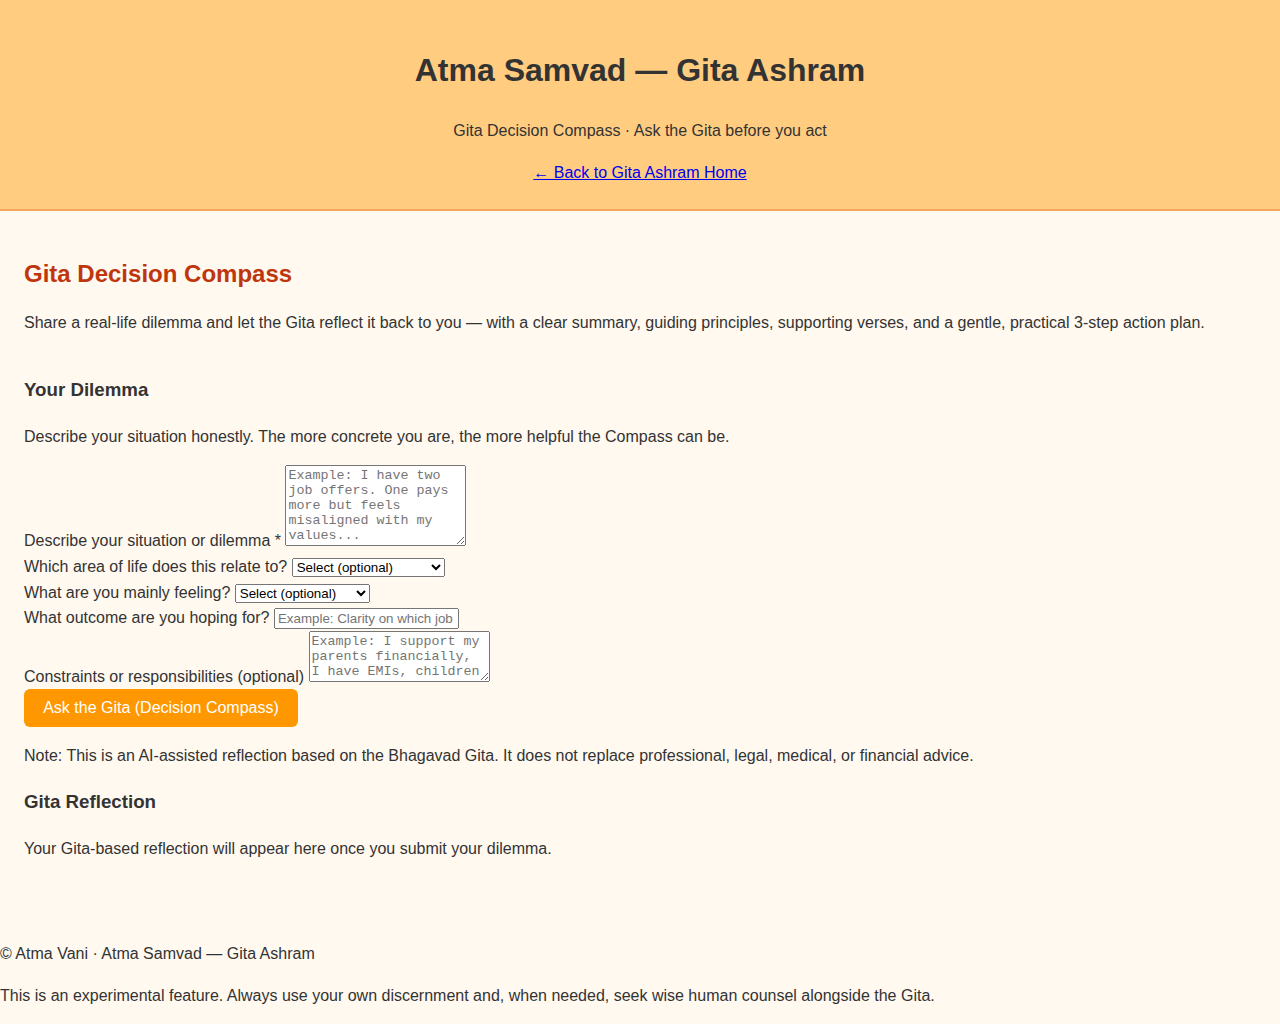
<file: decision-compass.html>
<!DOCTYPE html>
<html lang="en">
<head>
  <meta charset="UTF-8" />
  <meta name="viewport" content="width=device-width, initial-scale=1.0" />
  <title>Gita Decision Compass — Atma Samvad · Gita Ashram</title>
  <link rel="stylesheet" href="styles.css" />
</head>
<body>
  <!-- Page Wrapper -->
  <div class="page">

    <!-- Header -->
    <header class="site-header">
      <div class="site-header-inner">
        <div class="branding">
          <h1>Atma Samvad — Gita Ashram</h1>
          <p class="tagline">Gita Decision Compass · Ask the Gita before you act</p>
        </div>
        <nav class="top-nav">
          <a href="index.html" class="btn btn-secondary">&larr; Back to Gita Ashram Home</a>
        </nav>
      </div>
    </header>

    <!-- Main Content -->
    <main class="main-content">
      <section class="hero">
        <div class="hero-inner">
          <h2>Gita Decision Compass</h2>
          <p>
            Share a real-life dilemma and let the Gita reflect it back to you —
            with a clear summary, guiding principles, supporting verses,
            and a gentle, practical 3-step action plan.
          </p>
        </div>
      </section>

      <!-- Form + Results Layout -->
      <section class="section section-split">
        <div class="section-inner split-layout">
          <!-- Left: Input Form -->
          <div class="card form-card">
            <h3>Your Dilemma</h3>
            <p class="section-subtext">
              Describe your situation honestly. The more concrete you are, the more helpful the Compass can be.
            </p>

            <form id="decision-compass-form">
              <!-- Situation (required) -->
              <div class="form-group">
                <label for="situation">Describe your situation or dilemma *</label>
                <textarea
                  id="situation"
                  name="situation"
                  rows="5"
                  placeholder="Example: I have two job offers. One pays more but feels misaligned with my values..."
                  required
                ></textarea>
              </div>

              <!-- Life Area -->
              <div class="form-group">
                <label for="lifeArea">Which area of life does this relate to?</label>
                <select id="lifeArea" name="lifeArea">
                  <option value="">Select (optional)</option>
                  <option value="career">Career / Work</option>
                  <option value="relationships">Relationships / Family</option>
                  <option value="health">Health / Well-being</option>
                  <option value="finances">Money / Finances</option>
                  <option value="spiritual">Spiritual Life</option>
                  <option value="other">Other / Mixed</option>
                </select>
              </div>

              <!-- Emotion -->
              <div class="form-group">
                <label for="emotion">What are you mainly feeling?</label>
                <select id="emotion" name="emotion">
                  <option value="">Select (optional)</option>
                  <option value="anxious">Anxious / Restless</option>
                  <option value="confused">Confused / Torn</option>
                  <option value="guilty">Guilty</option>
                  <option value="afraid">Afraid / Worried</option>
                  <option value="angry">Angry / Resentful</option>
                  <option value="sad">Sad / Disappointed</option>
                </select>
              </div>

              <!-- Desired Outcome -->
              <div class="form-group">
                <label for="desiredOutcome">What outcome are you hoping for?</label>
                <input
                  type="text"
                  id="desiredOutcome"
                  name="desiredOutcome"
                  placeholder="Example: Clarity on which job aligns better with my dharma."
                />
              </div>

              <!-- Constraints -->
              <div class="form-group">
                <label for="constraints">Constraints or responsibilities (optional)</label>
                <textarea
                  id="constraints"
                  name="constraints"
                  rows="3"
                  placeholder="Example: I support my parents financially, I have EMIs, children in school, etc."
                ></textarea>
              </div>

              <!-- Submit -->
              <div class="form-actions">
                <button type="submit" class="btn btn-primary">
                  Ask the Gita (Decision Compass)
                </button>
              </div>

              <!-- Helper Note -->
              <p class="helper-note">
                Note: This is an AI-assisted reflection based on the Bhagavad Gita.
                It does not replace professional, legal, medical, or financial advice.
              </p>
            </form>
          </div>

          <!-- Right: Result Area -->
          <div class="card results-card">
            <h3>Gita Reflection</h3>
            <p class="section-subtext" id="results-placeholder">
              Your Gita-based reflection will appear here once you submit your dilemma.
            </p>

            <!-- Loading / Error States -->
            <div id="dc-loading" class="status-message" style="display: none;">
              Preparing a Gita reflection for your situation…
            </div>
            <div id="dc-error" class="status-message error" style="display: none;">
              Something went wrong. Please check your input and try again.
            </div>

            <!-- Final Rendered Result -->
            <div id="dc-result" class="dc-result">
              <!-- JS will inject the dummy structured response here -->
            </div>
          </div>
        </div>
      </section>
    </main>

    <!-- Footer -->
    <footer class="site-footer">
      <div class="site-footer-inner">
        <p>&copy; Atma Vani · Atma Samvad — Gita Ashram</p>
        <p class="footer-note">
          This is an experimental feature. Always use your own discernment and,
          when needed, seek wise human counsel alongside the Gita.
        </p>
      </div>
    </footer>
  </div>

  <!-- Page Script -->
  <script src="js/decision-compass.js" defer></script>
</body>
</html>
</file>
<file: styles.css>
/* Basic layout */
body {
  font-family: Arial, sans-serif;
  margin: 0;
  padding: 0;
  line-height: 1.6;
  background: #fff9f0; /* Same Atma Vani soft background */
  color: #333;
}

/* Header */
header {
  background: #ffcc80; /* Atma Vani orange tone */
  padding: 1.5rem;
  text-align: center;
  border-bottom: 2px solid #f6a65c;
}

header .av-logo-area h1 {
  margin: 0;
  font-size: 1.8rem;
}

header .av-logo-area p {
  margin: 0.4rem 0 0;
  font-size: 1rem;
}

/* Main sections */
main {
  padding: 1.5rem;
}

section {
  margin-bottom: 2.5rem;
}

h2 {
  margin-bottom: 0.5rem;
  font-size: 1.5rem;
  color: #bf360c;
}

/* Feature cards grid */
.feature-grid {
  display: grid;
  grid-template-columns: 1fr;
  gap: 1rem;
}

.feature-card {
  background: white;
  padding: 1rem;
  border-radius: 12px;
  border: 1px solid #f0c38e;
  box-shadow: 0 1px 3px rgba(0,0,0,0.1);
}

.feature-card h3 {
  margin-top: 0;
  color: #d84315;
}

/* Button */
button {
  background: #ff9800;
  border: none;
  padding: 0.6rem 1.2rem;
  border-radius: 6px;
  cursor: pointer;
  color: white;
  font-size: 1rem;
}

button:hover {
  background:
/* Gita Decision Compass verse styling */
.dc-verse-devanagari {
  font-size: 1rem;
  line-height: 1.6;
  margin: 0.25rem 0;
}

.dc-verse-translit {
  font-size: 0.9rem;
  line-height: 1.5;
  margin: 0.25rem 0;
}

.dc-verse-en {
  margin: 0.25rem 0;
}

.dc-verse-hi {
  margin: 0.25rem 0;
  font-size: 0.9rem;
}
/* === Atma Vani · Gita Ashram Shell Layout === */

:root {
  --av-bg-page: #fff3e0;
  --av-bg-sidebar: #ffcc80;
  --av-bg-sidebar-inner: #ffe0b2;
  --av-bg-main: #fffaf3;
  --av-color-text: #4a2c1a;
  --av-color-accent: #e65100;
  --av-color-accent-soft: #ffb74d;
  --av-radius-lg: 16px;
  --av-radius-xl: 24px;
}

/* Page layout */

.av-page {
  display: flex;
  min-height: 100vh;
  background: var(--av-bg-page);
  font-family: system-ui, -apple-system, BlinkMacSystemFont, "Segoe UI", sans-serif;
  color: var(--av-color-text);
}

/* Sidebar */

.av-sidebar {
  width: 260px;
  background: linear-gradient(to bottom, var(--av-bg-sidebar), var(--av-bg-sidebar-inner));
  border-right: 1px solid rgba(0, 0, 0, 0.06);
  padding: 24px 20px;
  box-sizing: border-box;
}

.av-sidebar-inner {
  position: sticky;
  top: 0;
}

.av-sidebar-logo {
  display: flex;
  align-items: center;
  gap: 12px;
  margin-bottom: 24px;
}

.av-logo-mark {
  width: 40px;
  height: 40px;
  border-radius: 999px;
  display: flex;
  align-items: center;
  justify-content: center;
  font-size: 22px;
  font-weight: 600;
  background: white;
  color: var(--av-color-accent);
  box-shadow: 0 2px 6px rgba(0, 0, 0, 0.15);
}

.av-logo-text {
  display: flex;
  flex-direction: column;
}

.av-logo-title {
  font-weight: 700;
  letter-spacing: 0.04em;
  text-transform: uppercase;
  font-size: 13px;
}

.av-logo-subtitle {
  font-size: 12px;
  opacity: 0.8;
}

/* Nav */

.av-nav {
  display: flex;
  flex-direction: column;
  gap: 20px;
}

.av-nav-group {
  display: flex;
  flex-direction: column;
  gap: 6px;
}

.av-nav-heading {
  font-size: 11px;
  text-transform: uppercase;
  letter-spacing: 0.12em;
  font-weight: 600;
  opacity: 0.7;
}

.av-nav-link {
  display: block;
  font-size: 14px;
  padding: 6px 8px;
  border-radius: 999px;
  text-decoration: none;
  color: var(--av-color-text);
  opacity: 0.9;
  transition: background 0.15s ease, transform 0.1s ease, box-shadow 0.15s ease;
}

.av-nav-link:hover {
  background: rgba(255, 255, 255, 0.9);
  transform: translateY(-1px);
  box-shadow: 0 1px 4px rgba(0, 0, 0, 0.1);
}

.av-nav-link-active {
  background: white;
  box-shadow: 0 1px 6px rgba(0, 0, 0, 0.16);
  font-weight: 600;
  color: var(--av-color-accent);
}

/* Main content area */

.av-main {
  flex: 1;
  background: var(--av-bg-main);
  padding: 32px 40px 80px;
  box-sizing: border-box;
}

/* Constrain width of main content so it doesn’t stretch too wide */

.av-main > * {
  max-width: 960px;
  margin-left: auto;
  margin-right: auto;
}

/* Footer */

.av-footer {
  margin-top: 48px;
  padding-top: 24px;
  border-top: 1px solid rgba(0, 0, 0, 0.06);
  font-size: 12px;
  opacity: 0.85;
}

.av-footer-main {
  margin-bottom: 6px;
}

.av-footer-links {
  display: flex;
  flex-wrap: wrap;
  gap: 6px;
  align-items: center;
}

.av-footer-links a {
  color: var(--av-color-accent);
  text-decoration: none;
}

.av-footer-links a:hover {
  text-decoration: underline;
}
/* =========================
   Mobile tweaks – Gita pages
   ========================= */
@media (max-width: 768px) {

  /* Give the main content breathing room on phones */
  .av-main {
    padding: 20px 16px 140px;
  }

  /* Stack cards in a single column on mobile */
  .feature-grid,
  .dc-layout,
  .dc-grid {
    display: grid;
    grid-template-columns: 1fr;
    gap: 16px;
  }

  /* Softer padding for cards on small screens */
  .feature-card,
  .dc-card {
    padding: 16px 14px;
    margin-bottom: 6px;
  }

  /* Form rows: stack dropdowns instead of side-by-side */
  .form-row {
    flex-direction: column;
    align-items: stretch;
    gap: 10px;
  }

  .form-row .form-group {
    width: 100%;
  }

  /* Slightly smaller text in inputs for better fit */
  textarea,
  select,
  input {
    font-size: 14px;
  }
}
</file>
